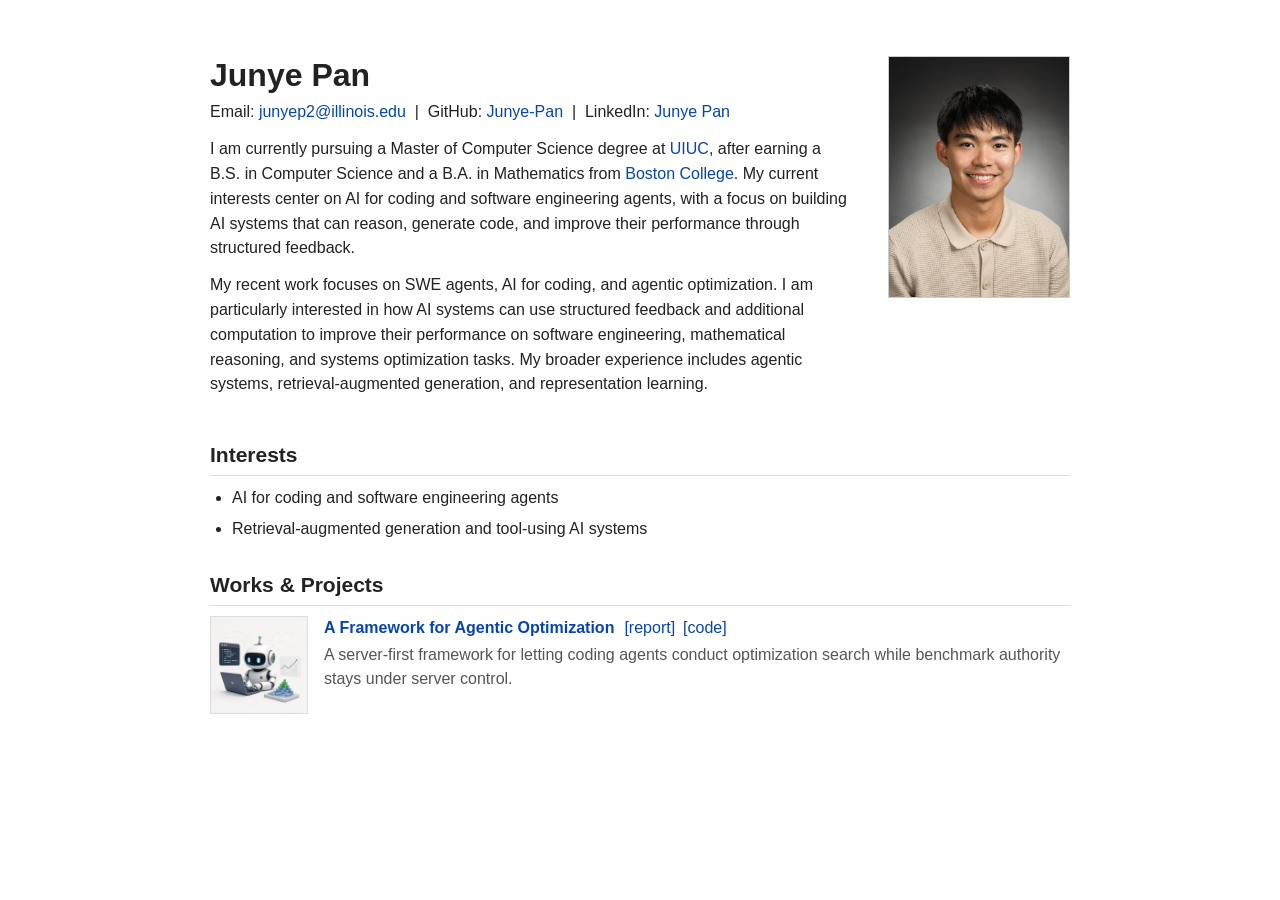
<file: index.html>
<!DOCTYPE html>
<html lang="en">
<head>
  <meta charset="UTF-8">
  <meta name="viewport" content="width=device-width, initial-scale=1.0">
  <meta name="description" content="Junye Pan's personal website with project writeups, technical notes, and contact information.">
  <title>Junye Pan</title>
  <link rel="stylesheet" href="assets/site.css?v=20260530-2">
</head>
<body>
  <div class="page">
    <main>
      <section class="profile" id="about">
        <div class="profile-text">
          <h1>Junye Pan</h1>
          <p>
            Email:
            <a href="mailto:junyep2@illinois.edu">junyep2@illinois.edu</a>
            &nbsp;|&nbsp;
            GitHub:
            <a href="https://github.com/Junye-Pan" target="_blank" rel="noreferrer">Junye-Pan</a>
            &nbsp;|&nbsp;
            LinkedIn:
            <a href="https://www.linkedin.com/in/junye-pan-569b171bb" target="_blank" rel="noreferrer">Junye Pan</a>
          </p>
          <p>
            I am currently pursuing a Master of Computer Science degree at
            <a href="https://illinois.edu/" target="_blank" rel="noreferrer">UIUC</a>,
            after earning a B.S. in Computer Science and a B.A. in Mathematics from
            <a href="https://www.bc.edu/" target="_blank" rel="noreferrer">Boston College</a>.
            My current interests center on AI for coding and
            software engineering agents, with a focus on building AI systems that can reason,
            generate code, and improve their performance through structured feedback.
          </p>
          <p>
            My recent work focuses on SWE agents, AI for coding, and agentic optimization. I am
            particularly interested in how AI systems can use structured feedback and additional
            computation to improve their performance on software engineering, mathematical
            reasoning, and systems optimization tasks. My broader experience includes agentic
            systems, retrieval-augmented generation, and representation learning.
          </p>
        </div>

        <img class="portrait" src="assets/profile.jpg" alt="Portrait of Junye Pan" width="180" height="240">
      </section>

      <section>
        <h2>Interests</h2>
        <ul>
          <li>AI for coding and software engineering agents</li>
          <li>Retrieval-augmented generation and tool-using AI systems</li>
        </ul>
      </section>

      <section id="posts">
        <h2>Works &amp; Projects</h2>
        <ul class="post-list">
          <li class="work-item">
            <a class="work-thumb" href="posts/agentic-optimization/" aria-label="Read A Framework for Agentic Optimization">
              <img src="posts/agentic-optimization/assets/thumb.webp" alt="" width="96" height="96">
            </a>
            <div class="work-copy">
              <div class="work-title-row">
                <a href="posts/agentic-optimization/">A Framework for Agentic Optimization</a>
                <span class="work-links">
                  <a href="posts/agentic-optimization/assets/report.pdf" target="_blank" rel="noreferrer">[report]</a>
                  <a href="https://github.com/Junye-Pan/AgenticOptimization.git" target="_blank" rel="noreferrer">[code]</a>
                </span>
              </div>
              <span>
                A server-first framework for letting coding agents conduct optimization
                search while benchmark authority stays under server control.
              </span>
            </div>
          </li>
        </ul>
      </section>
    </main>
  </div>
</body>
</html>
</file>
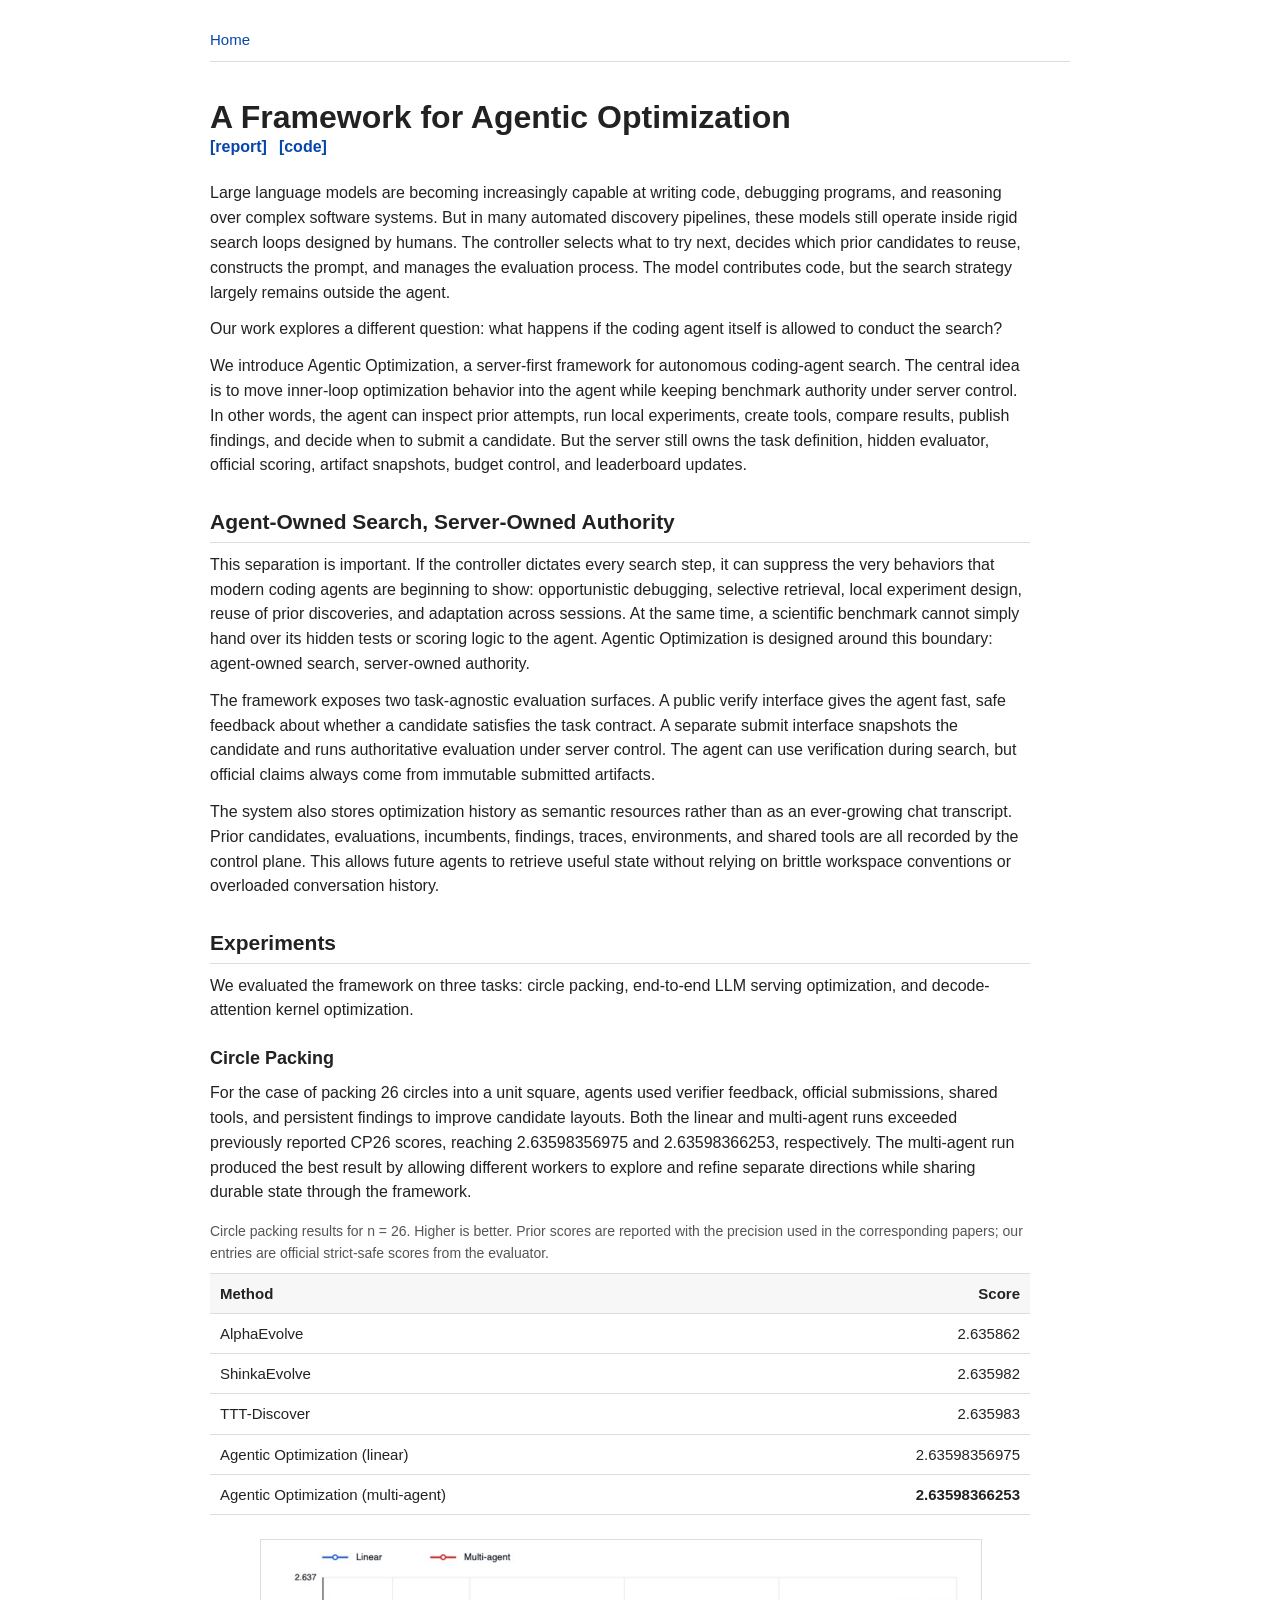
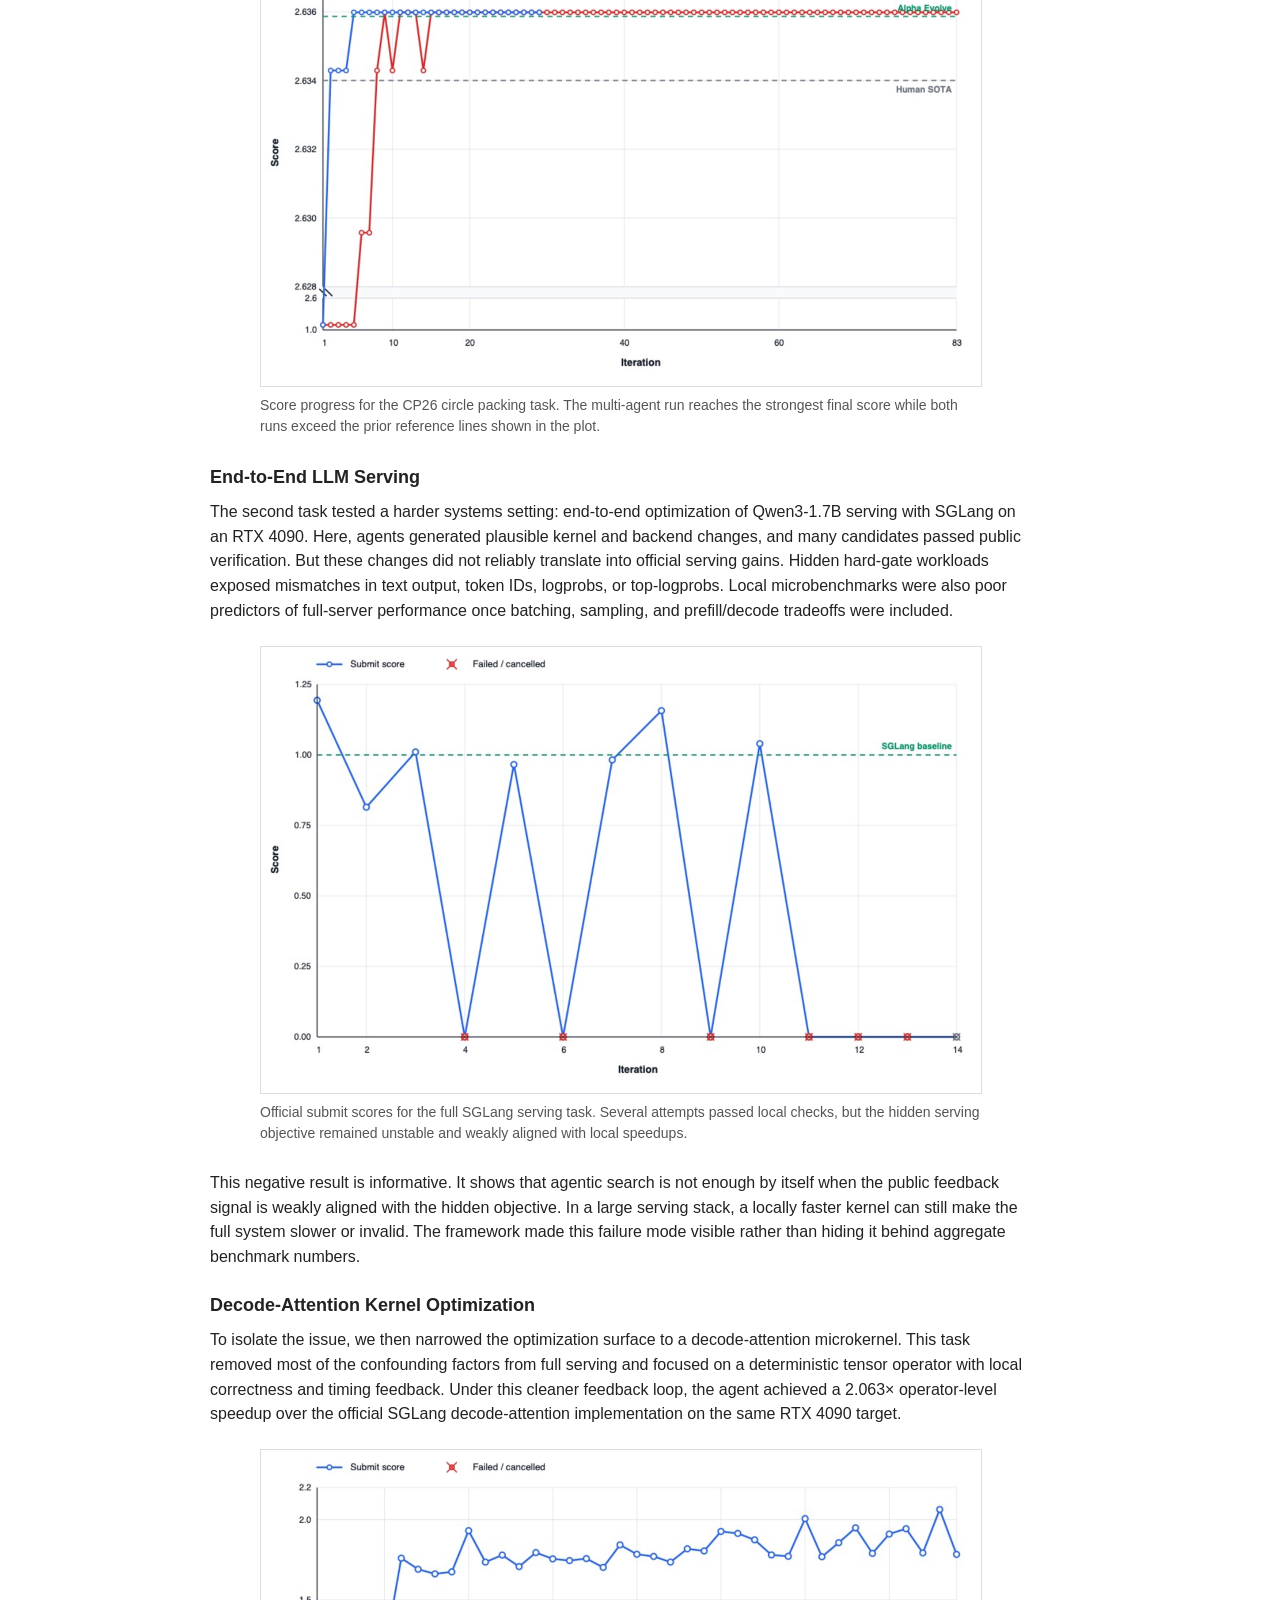
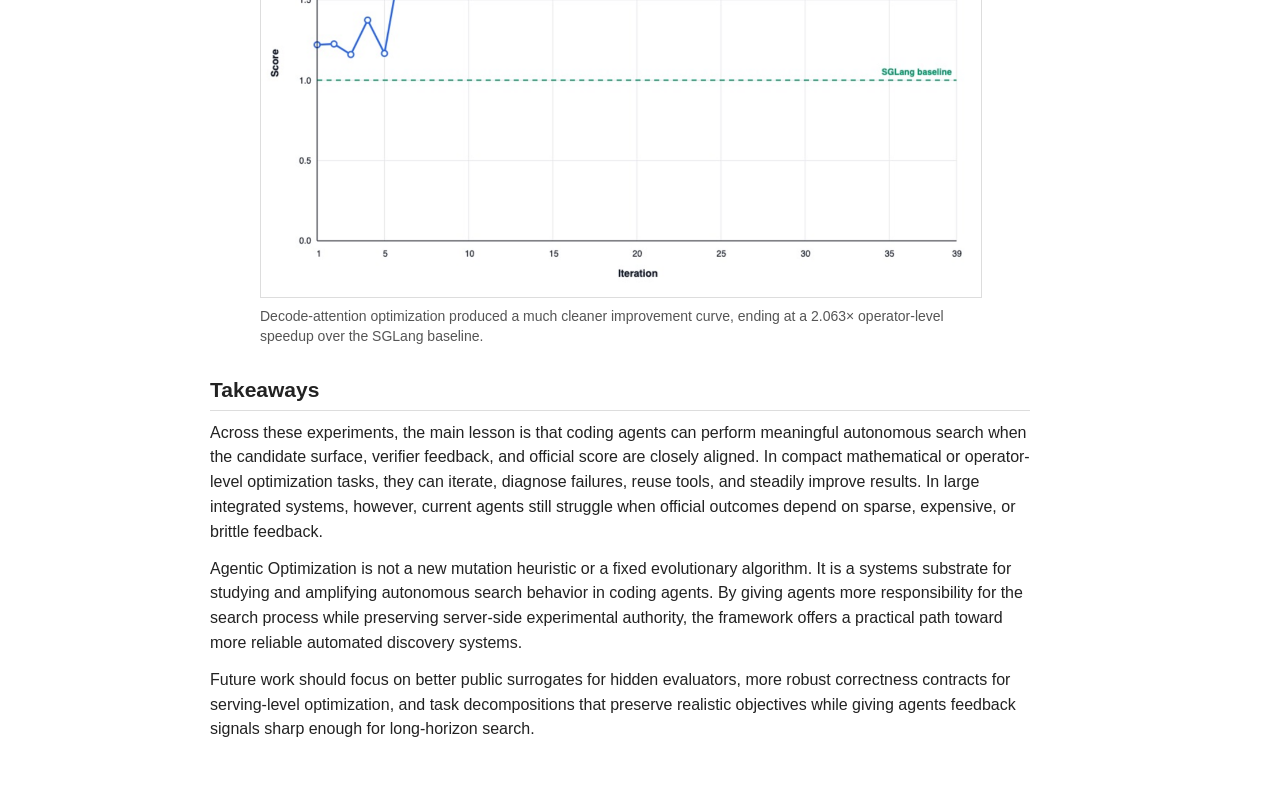
<file: posts/agentic-optimization/index.html>
<!DOCTYPE html>
<html lang="en">
<head>
  <meta charset="UTF-8">
  <meta name="viewport" content="width=device-width, initial-scale=1.0">
  <meta name="description" content="A project writeup on Agentic Optimization, a framework for autonomous coding-agent search with server-owned benchmark authority.">
  <title>A Framework for Agentic Optimization | Junye Pan</title>
  <link rel="stylesheet" href="../../assets/site.css?v=20260530-2">
</head>
<body>
  <div class="page">
    <header class="site-header">
      <a href="../../index.html">Home</a>
    </header>

    <main class="post article-post">
      <h1>A Framework for Agentic Optimization</h1>
      <div class="post-actions" aria-label="Project links">
        <a href="assets/report.pdf" target="_blank" rel="noreferrer">[report]</a>
        <a href="https://github.com/Junye-Pan/AgenticOptimization.git" target="_blank" rel="noreferrer">[code]</a>
      </div>

      <p>
        Large language models are becoming increasingly capable at writing code,
        debugging programs, and reasoning over complex software systems. But in many
        automated discovery pipelines, these models still operate inside rigid search
        loops designed by humans. The controller selects what to try next, decides
        which prior candidates to reuse, constructs the prompt, and manages the
        evaluation process. The model contributes code, but the search strategy
        largely remains outside the agent.
      </p>

      <p>
        Our work explores a different question: what happens if the coding agent
        itself is allowed to conduct the search?
      </p>

      <p>
        We introduce Agentic Optimization, a server-first framework for autonomous
        coding-agent search. The central idea is to move inner-loop optimization
        behavior into the agent while keeping benchmark authority under server
        control. In other words, the agent can inspect prior attempts, run local
        experiments, create tools, compare results, publish findings, and decide when
        to submit a candidate. But the server still owns the task definition, hidden
        evaluator, official scoring, artifact snapshots, budget control, and
        leaderboard updates.
      </p>

      <section>
        <h2>Agent-Owned Search, Server-Owned Authority</h2>
        <p>
          This separation is important. If the controller dictates every search step,
          it can suppress the very behaviors that modern coding agents are beginning
          to show: opportunistic debugging, selective retrieval, local experiment
          design, reuse of prior discoveries, and adaptation across sessions. At the
          same time, a scientific benchmark cannot simply hand over its hidden tests
          or scoring logic to the agent. Agentic Optimization is designed around this
          boundary: agent-owned search, server-owned authority.
        </p>

        <p>
          The framework exposes two task-agnostic evaluation surfaces. A public verify
          interface gives the agent fast, safe feedback about whether a candidate
          satisfies the task contract. A separate submit interface snapshots the
          candidate and runs authoritative evaluation under server control. The agent
          can use verification during search, but official claims always come from
          immutable submitted artifacts.
        </p>

        <p>
          The system also stores optimization history as semantic resources rather
          than as an ever-growing chat transcript. Prior candidates, evaluations,
          incumbents, findings, traces, environments, and shared tools are all
          recorded by the control plane. This allows future agents to retrieve useful
          state without relying on brittle workspace conventions or overloaded
          conversation history.
        </p>
      </section>

      <section>
        <h2>Experiments</h2>
        <p>
          We evaluated the framework on three tasks: circle packing, end-to-end LLM
          serving optimization, and decode-attention kernel optimization.
        </p>

        <h3>Circle Packing</h3>
        <p>
          For the case of packing 26 circles into a unit square, agents used verifier
          feedback, official submissions, shared tools, and persistent findings to
          improve candidate layouts. Both the linear and multi-agent runs exceeded
          previously reported CP26 scores, reaching 2.63598356975 and 2.63598366253,
          respectively. The multi-agent run produced the best result by allowing
          different workers to explore and refine separate directions while sharing
          durable state through the framework.
        </p>

        <div class="table-wrap" role="region" aria-label="Circle packing result table" tabindex="0">
          <table class="results-table">
            <caption>
              Circle packing results for n = 26. Higher is better. Prior scores are
              reported with the precision used in the corresponding papers; our
              entries are official strict-safe scores from the evaluator.
            </caption>
            <thead>
              <tr>
                <th scope="col">Method</th>
                <th scope="col">Score</th>
              </tr>
            </thead>
            <tbody>
              <tr>
                <td>AlphaEvolve</td>
                <td>2.635862</td>
              </tr>
              <tr>
                <td>ShinkaEvolve</td>
                <td>2.635982</td>
              </tr>
              <tr>
                <td>TTT-Discover</td>
                <td>2.635983</td>
              </tr>
              <tr>
                <td>Agentic Optimization (linear)</td>
                <td>2.63598356975</td>
              </tr>
              <tr>
                <td>Agentic Optimization (multi-agent)</td>
                <td><strong>2.63598366253</strong></td>
              </tr>
            </tbody>
          </table>
        </div>

        <figure class="post-figure">
          <img src="assets/images/circle-packing-score-progress.png" alt="Score progress for CP26 circle packing experiments comparing linear and multi-agent runs." width="720" height="446">
          <figcaption>
            Score progress for the CP26 circle packing task. The multi-agent run
            reaches the strongest final score while both runs exceed the prior
            reference lines shown in the plot.
          </figcaption>
        </figure>

        <h3>End-to-End LLM Serving</h3>
        <p>
          The second task tested a harder systems setting: end-to-end optimization of
          Qwen3-1.7B serving with SGLang on an RTX 4090. Here, agents generated
          plausible kernel and backend changes, and many candidates passed public
          verification. But these changes did not reliably translate into official
          serving gains. Hidden hard-gate workloads exposed mismatches in text output,
          token IDs, logprobs, or top-logprobs. Local microbenchmarks were also poor
          predictors of full-server performance once batching, sampling, and
          prefill/decode tradeoffs were included.
        </p>

        <figure class="post-figure">
          <img src="assets/images/llm-serving-score-progress.png" alt="Submit score progress for Qwen3-1.7B SGLang serving optimization." width="720" height="446">
          <figcaption>
            Official submit scores for the full SGLang serving task. Several attempts
            passed local checks, but the hidden serving objective remained unstable
            and weakly aligned with local speedups.
          </figcaption>
        </figure>

        <p>
          This negative result is informative. It shows that agentic search is not
          enough by itself when the public feedback signal is weakly aligned with the
          hidden objective. In a large serving stack, a locally faster kernel can still
          make the full system slower or invalid. The framework made this failure mode
          visible rather than hiding it behind aggregate benchmark numbers.
        </p>

        <h3>Decode-Attention Kernel Optimization</h3>
        <p>
          To isolate the issue, we then narrowed the optimization surface to a
          decode-attention microkernel. This task removed most of the confounding
          factors from full serving and focused on a deterministic tensor operator
          with local correctness and timing feedback. Under this cleaner feedback
          loop, the agent achieved a 2.063&times; operator-level speedup over the
          official SGLang decode-attention implementation on the same RTX 4090 target.
        </p>

        <figure class="post-figure">
          <img src="assets/images/decode-attention-score-progress.png" alt="Score progress for Qwen3-1.7B decode-attention kernel optimization." width="720" height="446">
          <figcaption>
            Decode-attention optimization produced a much cleaner improvement curve,
            ending at a 2.063&times; operator-level speedup over the SGLang baseline.
          </figcaption>
        </figure>
      </section>

      <section>
        <h2>Takeaways</h2>
        <p>
          Across these experiments, the main lesson is that coding agents can perform
          meaningful autonomous search when the candidate surface, verifier feedback,
          and official score are closely aligned. In compact mathematical or
          operator-level optimization tasks, they can iterate, diagnose failures,
          reuse tools, and steadily improve results. In large integrated systems,
          however, current agents still struggle when official outcomes depend on
          sparse, expensive, or brittle feedback.
        </p>

        <p>
          Agentic Optimization is not a new mutation heuristic or a fixed evolutionary
          algorithm. It is a systems substrate for studying and amplifying autonomous
          search behavior in coding agents. By giving agents more responsibility for
          the search process while preserving server-side experimental authority, the
          framework offers a practical path toward more reliable automated discovery
          systems.
        </p>

        <p>
          Future work should focus on better public surrogates for hidden evaluators,
          more robust correctness contracts for serving-level optimization, and task
          decompositions that preserve realistic objectives while giving agents
          feedback signals sharp enough for long-horizon search.
        </p>
      </section>
    </main>
  </div>
</body>
</html>
</file>
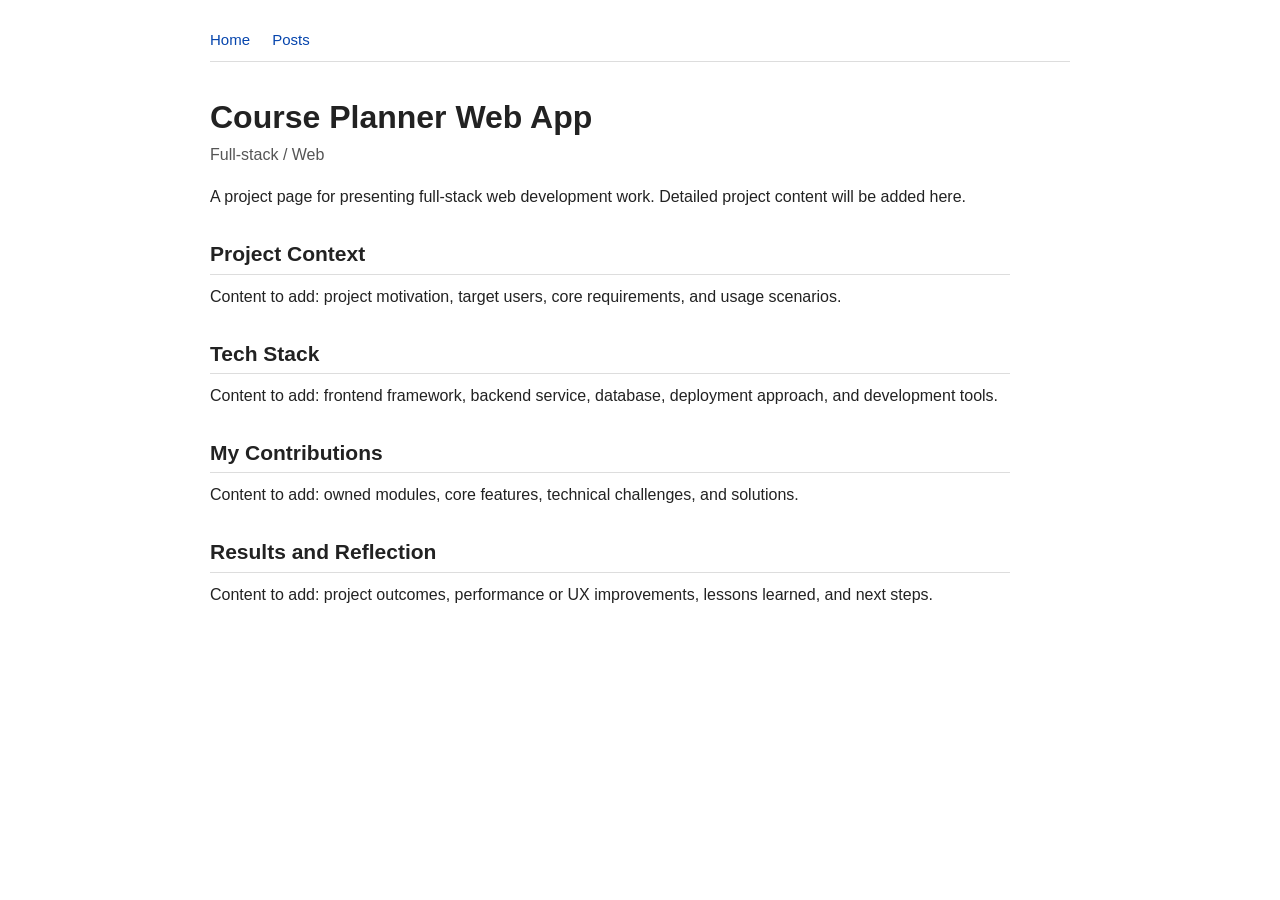
<file: posts/project-01.html>
<!DOCTYPE html>
<html lang="en">
<head>
  <meta charset="UTF-8">
  <meta name="viewport" content="width=device-width, initial-scale=1.0">
  <title>Course Planner Web App | Junye Pan</title>
  <link rel="stylesheet" href="../assets/site.css?v=20260530-2">
</head>
<body>
  <div class="page">
    <header class="site-header">
      <a href="../index.html">Home</a>
      <a href="../index.html#posts">Posts</a>
    </header>

    <main class="post">
      <h1>Course Planner Web App</h1>
      <p class="post-meta">Full-stack / Web</p>
      <p>
        A project page for presenting full-stack web development work. Detailed project
        content will be added here.
      </p>

      <section>
        <h2>Project Context</h2>
        <p>Content to add: project motivation, target users, core requirements, and usage scenarios.</p>
      </section>

      <section>
        <h2>Tech Stack</h2>
        <p>Content to add: frontend framework, backend service, database, deployment approach, and development tools.</p>
      </section>

      <section>
        <h2>My Contributions</h2>
        <p>Content to add: owned modules, core features, technical challenges, and solutions.</p>
      </section>

      <section>
        <h2>Results and Reflection</h2>
        <p>Content to add: project outcomes, performance or UX improvements, lessons learned, and next steps.</p>
      </section>
    </main>
  </div>
</body>
</html>
</file>
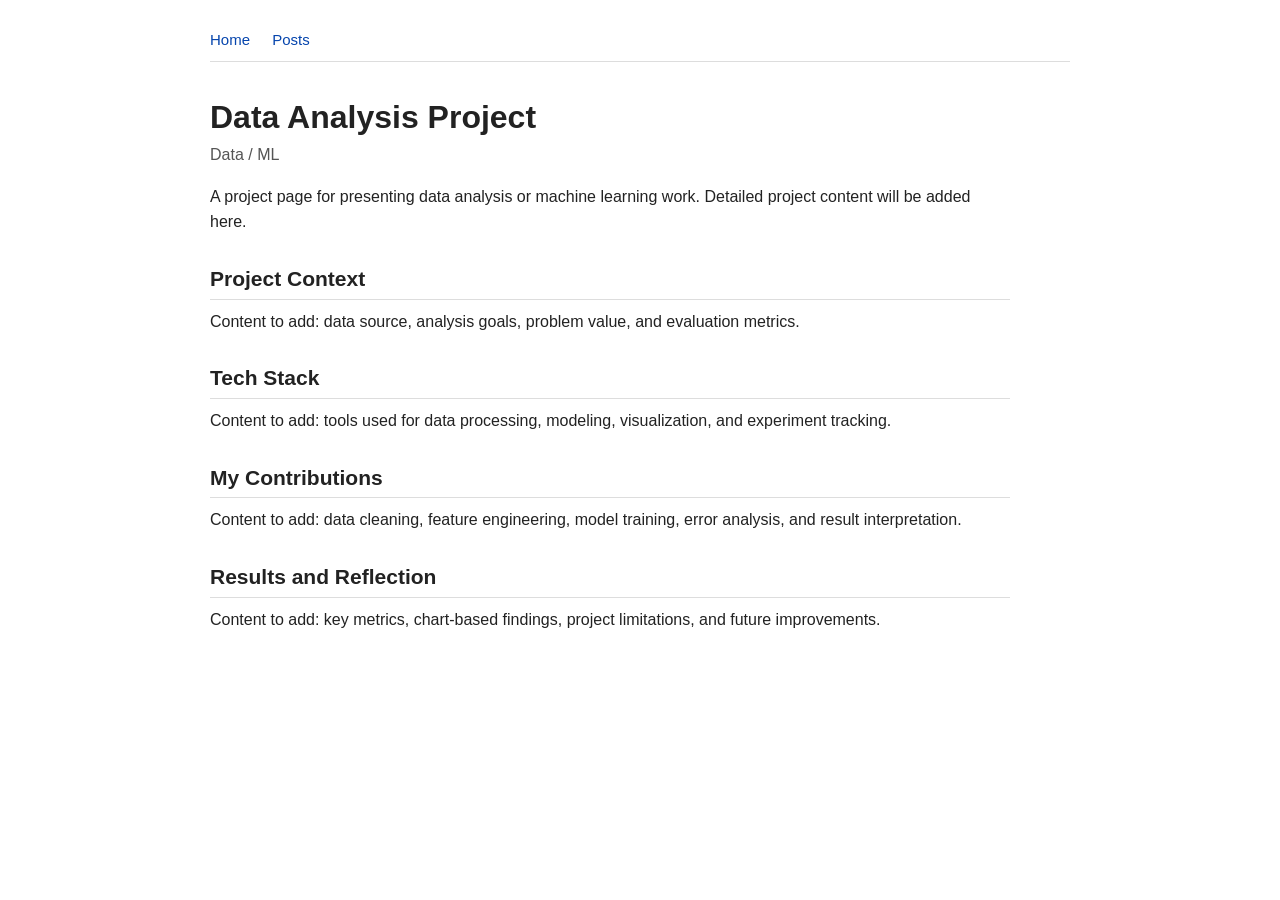
<file: posts/project-02.html>
<!DOCTYPE html>
<html lang="en">
<head>
  <meta charset="UTF-8">
  <meta name="viewport" content="width=device-width, initial-scale=1.0">
  <title>Data Analysis Project | Junye Pan</title>
  <link rel="stylesheet" href="../assets/site.css?v=20260530-2">
</head>
<body>
  <div class="page">
    <header class="site-header">
      <a href="../index.html">Home</a>
      <a href="../index.html#posts">Posts</a>
    </header>

    <main class="post">
      <h1>Data Analysis Project</h1>
      <p class="post-meta">Data / ML</p>
      <p>
        A project page for presenting data analysis or machine learning work. Detailed
        project content will be added here.
      </p>

      <section>
        <h2>Project Context</h2>
        <p>Content to add: data source, analysis goals, problem value, and evaluation metrics.</p>
      </section>

      <section>
        <h2>Tech Stack</h2>
        <p>Content to add: tools used for data processing, modeling, visualization, and experiment tracking.</p>
      </section>

      <section>
        <h2>My Contributions</h2>
        <p>Content to add: data cleaning, feature engineering, model training, error analysis, and result interpretation.</p>
      </section>

      <section>
        <h2>Results and Reflection</h2>
        <p>Content to add: key metrics, chart-based findings, project limitations, and future improvements.</p>
      </section>
    </main>
  </div>
</body>
</html>
</file>
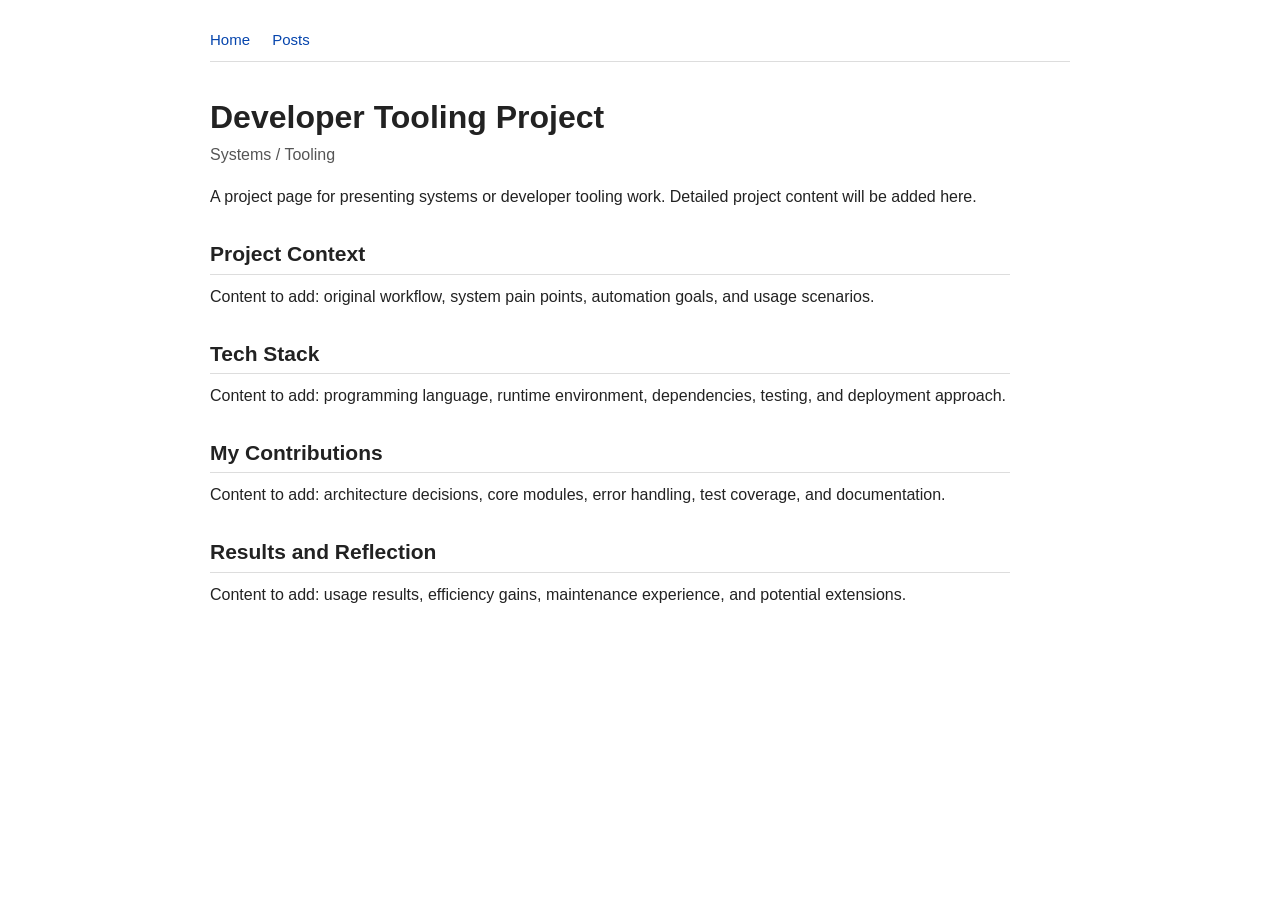
<file: posts/project-03.html>
<!DOCTYPE html>
<html lang="en">
<head>
  <meta charset="UTF-8">
  <meta name="viewport" content="width=device-width, initial-scale=1.0">
  <title>Developer Tooling Project | Junye Pan</title>
  <link rel="stylesheet" href="../assets/site.css?v=20260530-2">
</head>
<body>
  <div class="page">
    <header class="site-header">
      <a href="../index.html">Home</a>
      <a href="../index.html#posts">Posts</a>
    </header>

    <main class="post">
      <h1>Developer Tooling Project</h1>
      <p class="post-meta">Systems / Tooling</p>
      <p>
        A project page for presenting systems or developer tooling work. Detailed project
        content will be added here.
      </p>

      <section>
        <h2>Project Context</h2>
        <p>Content to add: original workflow, system pain points, automation goals, and usage scenarios.</p>
      </section>

      <section>
        <h2>Tech Stack</h2>
        <p>Content to add: programming language, runtime environment, dependencies, testing, and deployment approach.</p>
      </section>

      <section>
        <h2>My Contributions</h2>
        <p>Content to add: architecture decisions, core modules, error handling, test coverage, and documentation.</p>
      </section>

      <section>
        <h2>Results and Reflection</h2>
        <p>Content to add: usage results, efficiency gains, maintenance experience, and potential extensions.</p>
      </section>
    </main>
  </div>
</body>
</html>
</file>
<file: assets/site.css>
body {
  margin: 0;
  color: #222;
  background: #fff;
  font-family: Arial, Helvetica, sans-serif;
  font-size: 16px;
  line-height: 1.55;
}

.page {
  max-width: 860px;
  margin: 0 auto;
  padding: 28px 24px 56px;
}

a {
  color: #0645ad;
  text-decoration: none;
}

a:hover {
  text-decoration: underline;
}

a:focus {
  outline: 2px solid #0645ad;
  outline-offset: 2px;
}

img {
  max-width: 100%;
  height: auto;
}

.site-header {
  margin-bottom: 36px;
  padding-bottom: 10px;
  border-bottom: 1px solid #ddd;
  font-size: 15px;
}

.site-header a {
  margin-right: 18px;
}

.profile {
  display: flex;
  align-items: flex-start;
  justify-content: space-between;
  gap: 36px;
  margin-bottom: 30px;
}

.profile-text {
  flex: 1;
  min-width: 0;
}

h1 {
  margin: 0 0 6px;
  font-size: 32px;
  font-weight: 600;
  line-height: 1.2;
}

.portrait {
  width: 180px;
  height: 240px;
  object-fit: cover;
  object-position: center top;
  border: 1px solid #ccc;
}

section {
  margin-top: 28px;
}

h2 {
  margin: 0 0 10px;
  padding-bottom: 3px;
  border-bottom: 1px solid #ddd;
  font-size: 21px;
  font-weight: 600;
}

p {
  margin: 0 0 12px;
}

ul {
  margin: 0 0 12px 22px;
  padding: 0;
}

li {
  margin: 6px 0;
}

.post-list {
  margin-left: 0;
  list-style: none;
}

.post-list li {
  margin: 0 0 14px;
}

.post-list a {
  font-weight: 600;
}

.post-list span {
  display: block;
  margin-top: 2px;
  color: #555;
}

.work-item {
  display: flex;
  align-items: flex-start;
  gap: 16px;
}

.work-thumb {
  flex: 0 0 96px;
  width: 96px;
  height: 96px;
  overflow: hidden;
  border: 1px solid #ddd;
  background: #f7f7f7;
}

.work-thumb img {
  display: block;
  width: 100%;
  height: 100%;
  object-fit: cover;
}

.work-copy {
  flex: 1;
  min-width: 0;
}

.work-title-row {
  display: flex;
  flex-wrap: wrap;
  align-items: baseline;
  gap: 6px 10px;
}

.post-list .work-links {
  display: inline-flex;
  gap: 8px;
  margin-top: 0;
}

.post-list .work-links a {
  font-weight: 400;
}

.post {
  max-width: 800px;
}

.post h1 {
  margin-top: 22px;
}

.post-meta {
  margin-bottom: 18px;
  color: #555;
}

.article-post {
  max-width: 820px;
}

.post-actions {
  display: flex;
  flex-wrap: wrap;
  gap: 12px;
  margin: -8px 0 22px;
}

.post-actions a {
  font-weight: 600;
}

h3 {
  margin: 22px 0 8px;
  font-size: 18px;
  font-weight: 600;
}

.table-wrap {
  margin: 16px 0 24px;
  overflow-x: auto;
}

.results-table {
  width: 100%;
  min-width: 520px;
  border-collapse: collapse;
  font-size: 15px;
}

.results-table caption {
  margin-bottom: 8px;
  color: #555;
  font-size: 14px;
  text-align: left;
}

.results-table th,
.results-table td {
  padding: 8px 10px;
  border-bottom: 1px solid #ddd;
  text-align: left;
}

.results-table th {
  border-top: 1px solid #ddd;
  background: #f7f7f7;
  font-weight: 600;
}

.results-table td:last-child,
.results-table th:last-child {
  text-align: right;
}

.post-figure {
  width: 88%;
  max-width: 720px;
  margin: 22px auto 28px;
}

.post-figure img {
  display: block;
  width: 100%;
  height: auto;
  border: 1px solid #ddd;
  background: #fff;
}

.post-figure figcaption {
  margin-top: 8px;
  color: #555;
  font-size: 14px;
  line-height: 1.45;
}

@media (max-width: 640px) {
  .page {
    padding: 20px 18px 44px;
  }

  .site-header {
    margin-bottom: 24px;
  }

  .profile {
    display: block;
  }

  .portrait {
    width: 150px;
    height: 200px;
    margin-top: 10px;
  }

  h1 {
    font-size: 28px;
  }

  .results-table {
    font-size: 14px;
  }

  .post-figure {
    width: 100%;
  }

  .work-item {
    gap: 12px;
  }

  .work-thumb {
    flex-basis: 76px;
    width: 76px;
    height: 76px;
  }
}
</file>
